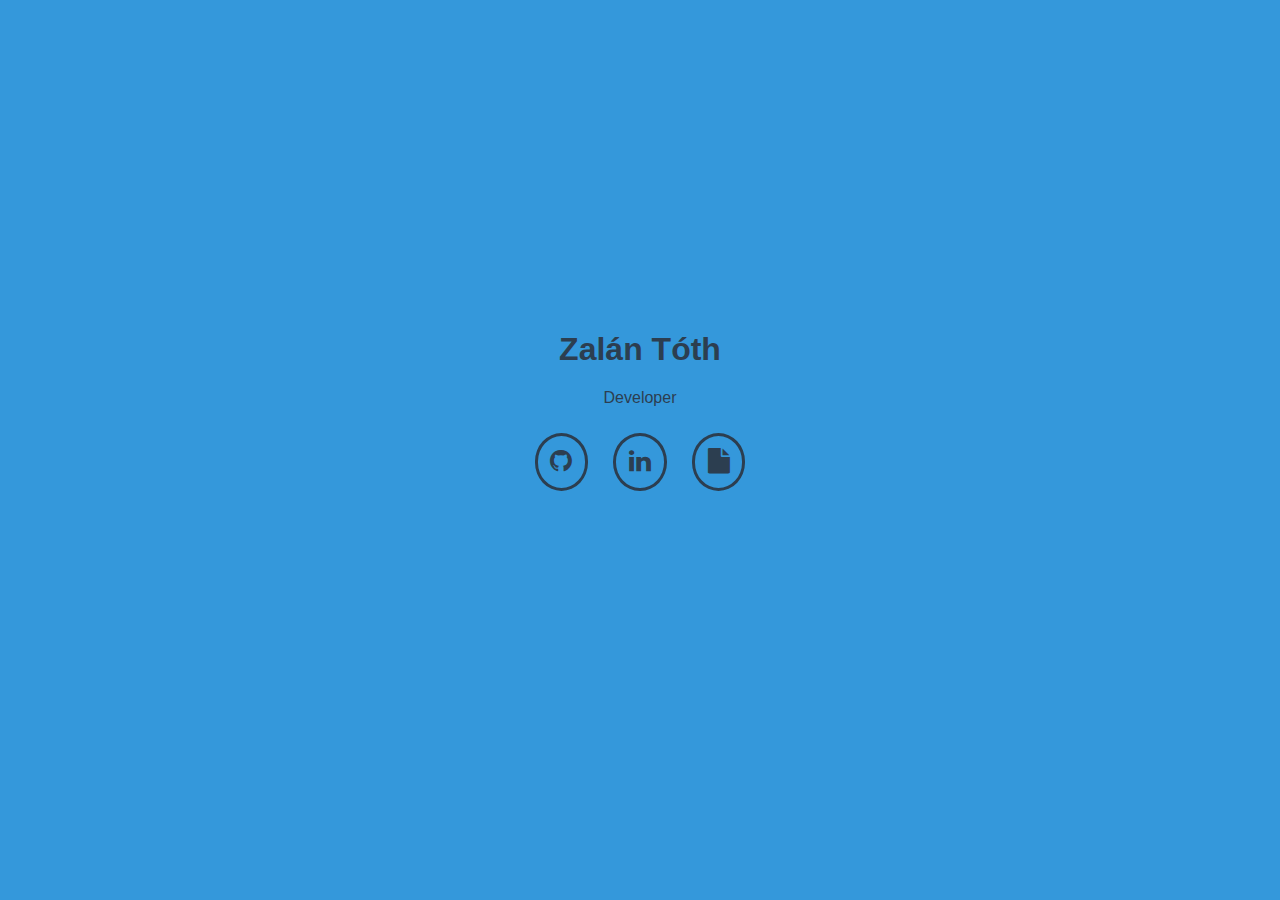
<file: index.html>
<!DOCTYPE html>
<html lang="en">
<head>
    <meta charset="UTF-8">
    <meta name="viewport" content="width=device-width, initial-scale=1.0">
    <link rel="stylesheet" href="style.css">
    <link rel="stylesheet" href="https://cdnjs.cloudflare.com/ajax/libs/font-awesome/4.7.0/css/font-awesome.min.css">
    <title>Zalan Toth</title>
</head>
<body>
    <main>
        <div>
            <h1>Zalán Tóth</h1>
            <p>Developer</p>
            <div class="items">
                <div onclick="window.open('https://www.github.com/tothzalan')">
                    <i class="fa fa-github"></i>
                </div>
                <div onclick="window.open('https://www.linkedin.com/in/zal%C3%A1n-t%C3%B3th-234928187')">
                    <i class="fa fa-linkedin"></i>
                </div>
                <div onclick="window.open('portfolio.html')">
                    <i class="fa fa-file"></i>
                </div>
            </div>
        </div>
    </main>
</body>
</html>
</file>
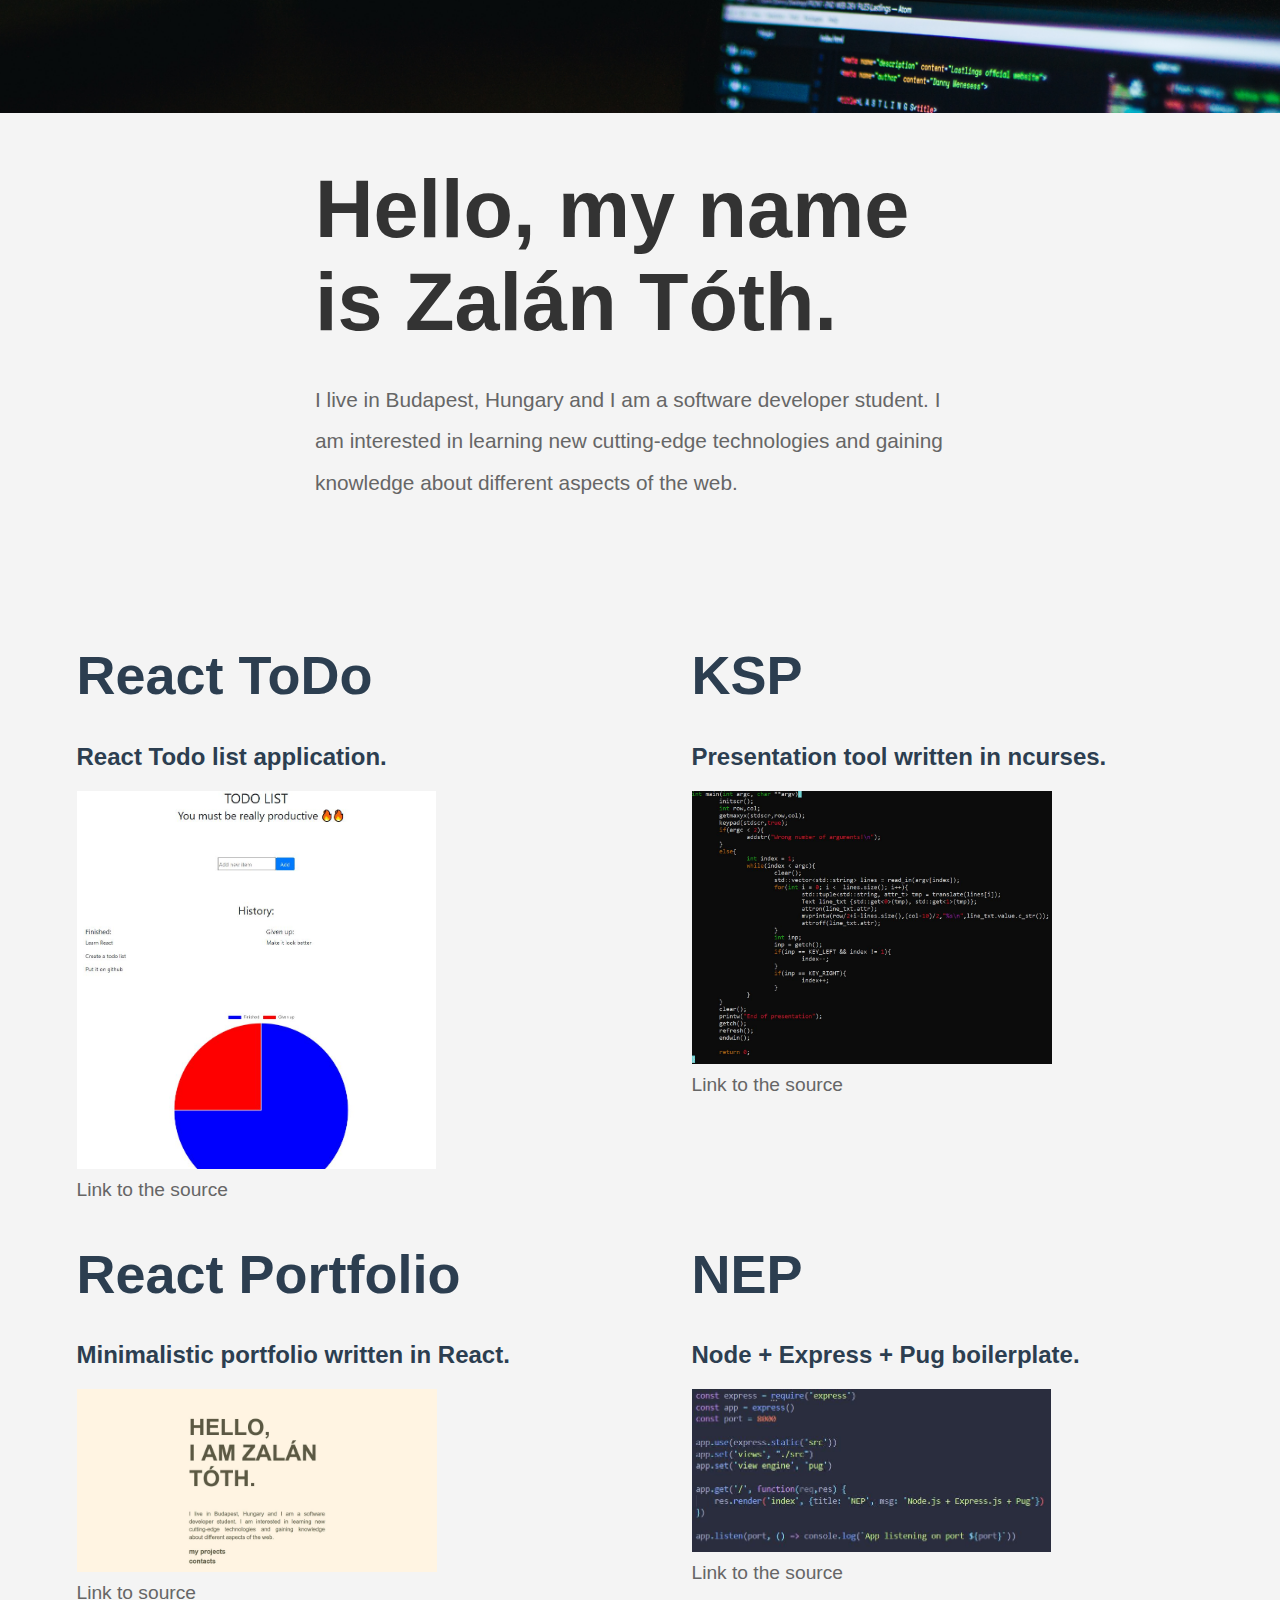
<file: portfolio.html>
<!DOCTYPE html>
<html lang="en">
<head>
    <meta charset="UTF-8">
    <meta name="viewport" content="width=device-width, initial-scale=1.0">
    <link rel="stylesheet" href="portfolio.css">
    <title>Zalan Toth</title>
</head>
<body>
    <div class="small-image img1 image"></div>
    <section class="content">
        <h1>Hello, my name is Zalán Tóth.</h1>
        <p class="txt-just">
            I live in Budapest, Hungary and I am a software developer student. I am interested in learning new cutting-edge technologies and gaining knowledge about different aspects of the web.
        </p>
    </section>
    <div class="projects">
        <section>
            <h1>React ToDo</h1>
            <h2>React Todo list application.</h2>
            <img src="img/todo.JPG"/>
            <br/>
            <a href="https://github.com/tothzalan/reactTodo">Link to the source</a>
        </section>
        <section>
            <h1>KSP</h1>
            <h2>Presentation tool written in ncurses.</h2>
            <img src="img/ksp.JPG">
            <br/>
            <a href="https://github.com/tothzalan/KSP">Link to the source</a>
        </section>
        <section>
            <h1>React Portfolio</h1>
            <h2>Minimalistic portfolio written in React.</h2>
            <img src="img/react-portfolio.JPG" onclick="window.open('https://tothzalan.herokuapp.com')"/>
            <br/>
            <a href="https://github.com/tothzalan/portfolio">Link to source</a>
        </section>
        <section>
            <h1>NEP</h1>
            <h2>Node + Express + Pug boilerplate.</h2>
            <img src="img/nep.JPG"/>
            <br/>
            <a href="https://github.com/tothzalan/NEP">Link to the source</a>
        </section>
    </div>
    <div class="small-image img2 image"></div>
</body>
</html>
</file>
<file: style.css>
@import url(https://fonts.googleapis.com/css?family=Noto+Sans:400,700);
* {
  -webkit-font-smoothing: antialiased;
  -webkit-text-size-adjust: 100%;
}
body { 
    background-color: #3498db;
    color: #2c3e50;
    font-family: Noto, sans-serif;
    margin: 0;
    padding: 0;
    border: 0;
}
main {
    display: grid;
    height: 90vh;
    width: 100vw;
    place-items: center;
}
main * {
    text-align: center;
}
main .items *{
    display: inline-block;
    color: #2c3e50 !important;
}
main .items div i {
    border: 3px #2c3e50 solid;
    border-radius: 50%;
    padding: .5em;
    margin: .4em;
    font-size: 1.6em;
}
main .items div i:hover {
    color: #f1c40f !important;
    border: 3px #f1c40f solid;
}


@media only screen and (max-width: 900px) {
    main {
        height: 95vh;
    }
}
</file>
<file: portfolio.css>
@import url(https://fonts.googleapis.com/css?family=Noto+Sans:400,700);
* {
  -webkit-font-smoothing: antialiased;
  -webkit-text-size-adjust: 100%;
}
body { 
    background-color: #f4f4f4;
    color: #2c3e50;
    font-family: Noto, sans-serif;
    font-weight: normal;
    font-style: normal;
    margin: 0;
    padding: 0;
    border: 0;
}

.img1 {
    background: url('img/photo-of-turned-on-laptop-computer-943096.jpg') no-repeat fixed;

}
.img2 {
    background: url('img/pexels-photo-270366.jpeg') no-repeat fixed;
}
.image {
    background-position: center center;
    -webkit-background-size: cover;
    -moz-background-size: cover;
    -o-background-size: cover;
    background-size: cover;
    min-height: 50vh;
}
.small-image {
    min-height: 12.5vh;
}
.content {
    max-width: 650px;
    margin: 0 auto;
    padding: 50px;
}
.content h1 {
    font-size: 9vh;
    margin: 0;
    color: #333;
}
.projects {
    display: flex;
    flex-direction: row;
    flex-wrap: wrap;
    justify-content: space-around;
    margin: 25px;
}
.projects section {
    width: 40vw;
    flex-basis: auto;
}
.projects section h1{
    font-size: 6vh;
}

p {
    font-size: 1.3em;
    line-height: 2em;
    color: #666; 
    margin: 30px 0;
}
a {
    font-size: 1.2em;
    line-height: 1.75em;
    text-decoration: none;
    transition-duration: 1s;
}
img{
    max-width: 40vh;
}

a:link, a:visited {
    color: #666;
}
a:hover {
    color: #01c59f;
}

@media only screen and (max-width: 900px) {
    .content {
        max-width: 95%;
        min-height: 55vh;
    }
    .image {
        min-height: 25vh;
    }
    .small-image {
        min-height: 22.5vh;
    }
    .content h1 {
        font-size: 8vh;
    }
    p {
        font-size: 2em;
    }
    .projects section {
        width: 100vw;
    }
}
@media only screen and (max-width: 450px) {
    .content {
        max-width: 90%;
        min-height: 50vh;
    }
    .image {
        min-height: 25vh;
    }
    .small-image {
        min-height: 22.5vh;
    }
    .content h1 {
        font-size: 6vh;
    }
    p {
        font-size: 1.1em;
    }
}
</file>
